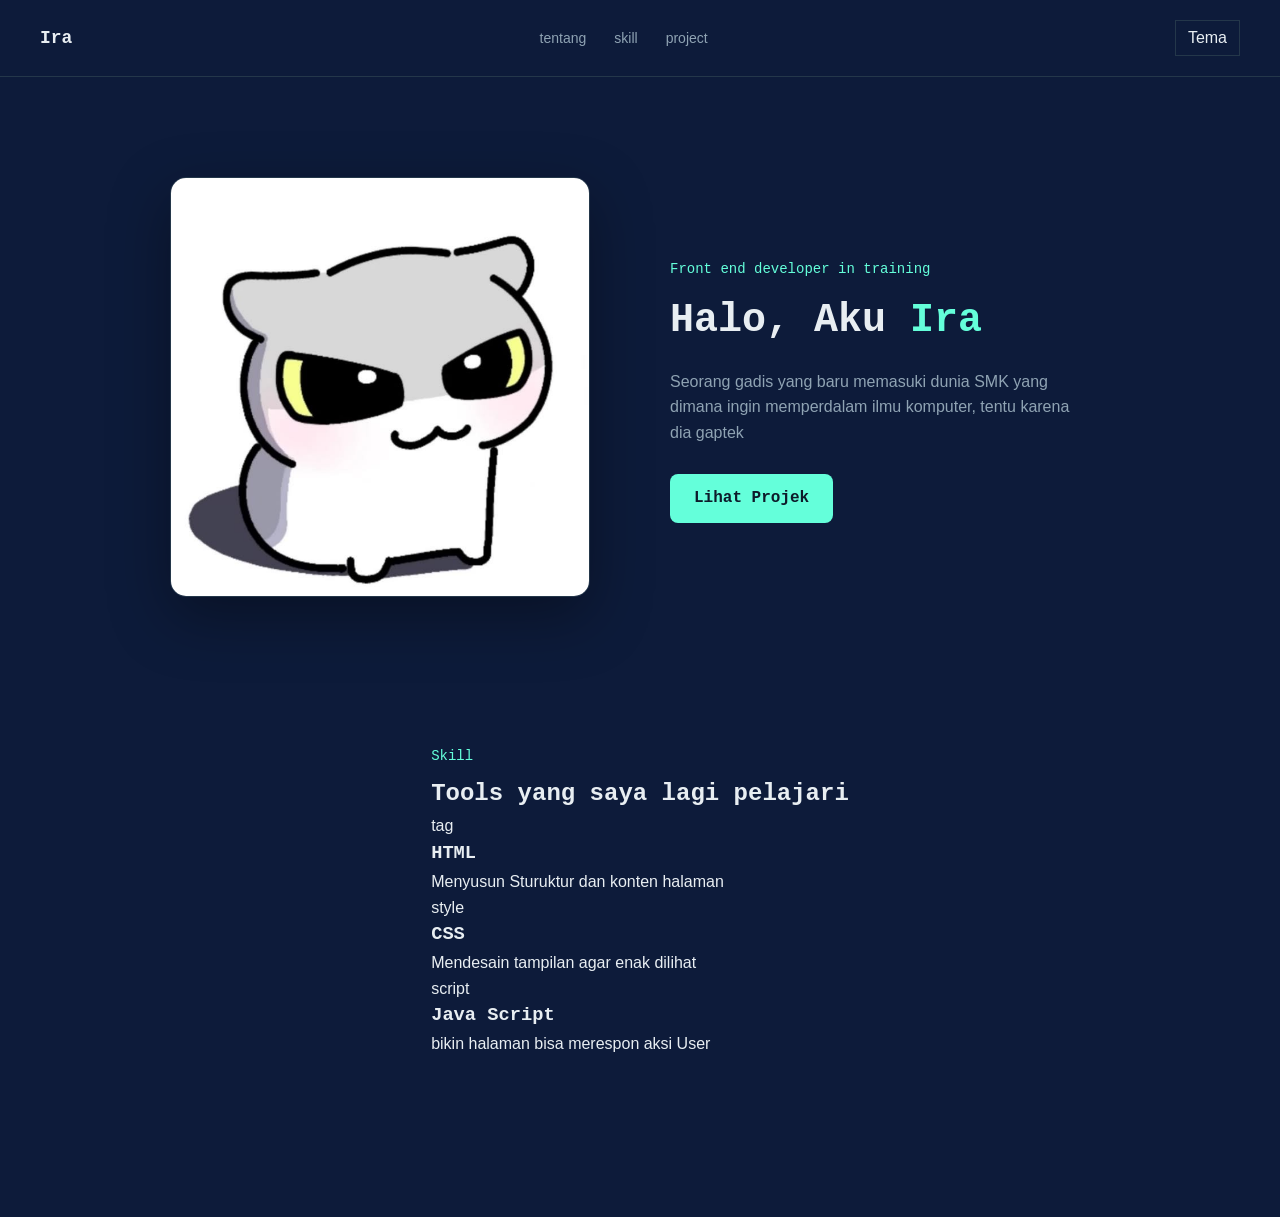
<file: index.html>
<!DOCTYPE html>
<html lang="id">
<head>
    <meta charset="UTF-8">
    <meta name="viewport" content="width=device-width, initial-scale=1.0">
    <title>portofolio Ira</title>
    <link rel="stylesheet" href="style.css">
</head>
<body>
    <header class="navbar">
        <div class="logo">
            <span class="logo-bracket"></span>Ira<span class="logo-bracket"></span>
        </div>
        <nav>
            <ul class="nav-list">
                <li><a href="#">tentang</a></li>
                <li><a href="#">skill</a></li>
                <li><a href="#">project</a></li>
            </ul>
        </nav>
        <button id="modeToggle" aria-label="Ganti nama">Tema</button>
    
    </header>
    
    <section id="tentang" class="hero">
        <div class="hero-image">
            <img src="me.jpg" alt="foto Ira">
        </div>
        <div class="hero-text">
            <p class="eyebrow">Front end developer in training</p>
            <h1>Halo, Aku <span class="highlight">Ira</span></h1>
            <p class="subtittle">
                Seorang gadis yang baru memasuki dunia SMK yang dimana ingin memperdalam ilmu komputer, tentu karena dia gaptek
            </p>
            <a href="#project" class="btn-primary">Lihat Projek</a>
        </div>
    
    <section id="skill" class="skill-section">
        <p class="eyebrow">Skill</p>
        <h2>Tools yang saya lagi pelajari</h2>
        <div class="skill-grid">
            <div class="skill-card">
                <span class="skill-tag">tag</span>
                <h3>HTML</h3>
                <p> Menyusun Sturuktur dan konten halaman</p>
                
            </div>
            <div class="skill-card">
                <span class="skill-tag">style</span>
                <h3>CSS</h3>
                <p> Mendesain tampilan agar enak dilihat</p>
                
            </div>
            <div class="skill-card">
                <span class="skill-tag">script</span>
                <h3>Java Script</h3>
                <p> bikin halaman bisa merespon aksi User</p>
                
            </div>
        </div>

    </section>

        <script src="fgg.js"></script>
</body>
</html>
</file>
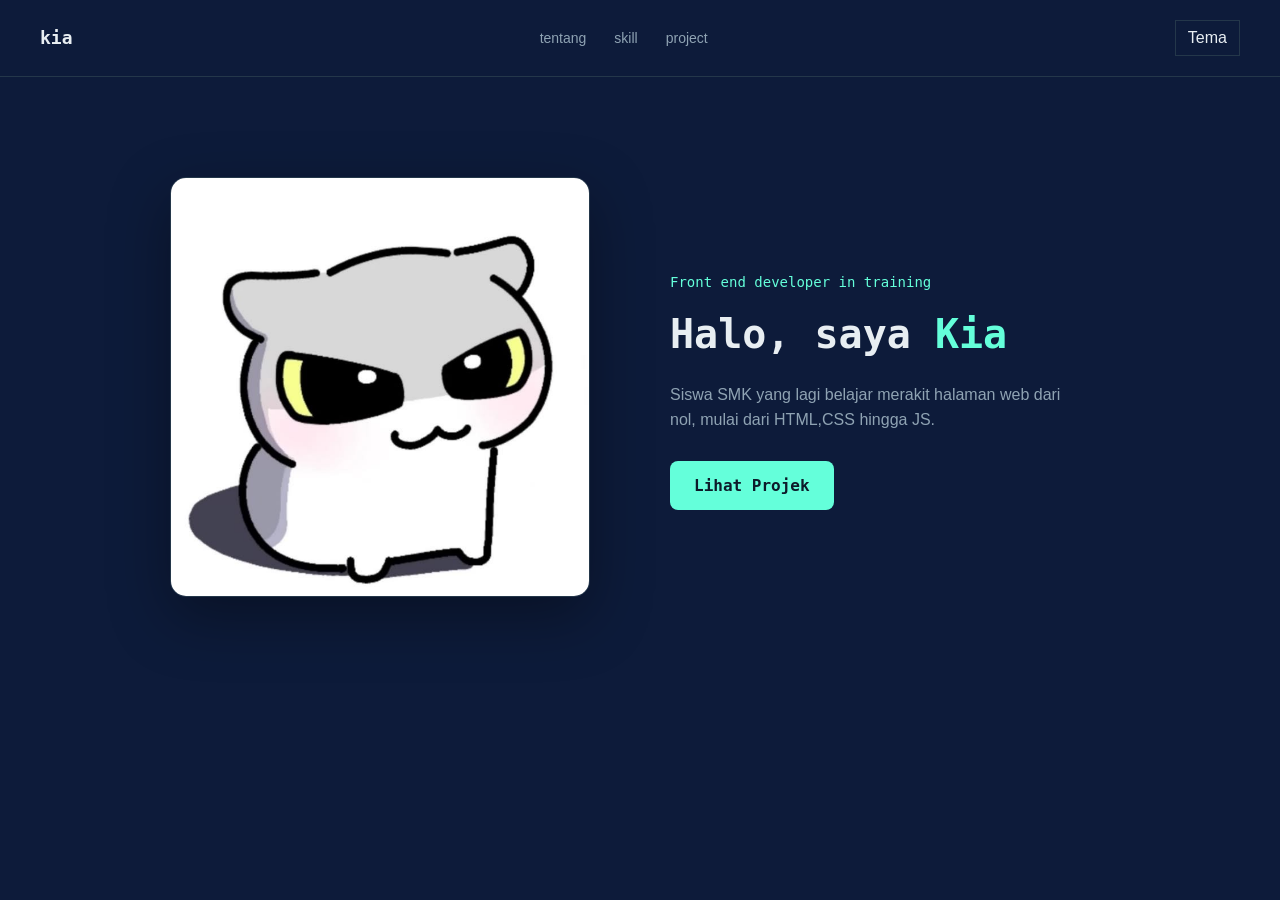
<file: ihiw.html>
<!DOCTYPE html>
<html lang="id">
<head>
    <meta charset="UTF-8">
    <meta name="viewport" content="width=device-width, initial-scale=1.0">
    <title>portofolio kia</title>
    <link rel="stylesheet" href="style.css">
</head>
<body>
    <header class="navbar">
        <div class="logo">
            <span class="logo-bracket"></span>kia<span class="logo-bracket"></span>
        </div>
        <nav>
            <ul class="nav-list">
                <li><a href="#">tentang</a></li>
                <li><a href="#">skill</a></li>
                <li><a href="#">project</a></li>
            </ul>
        </nav>
        <button id="modeToggle" aria-label="Ganti nama">Tema</button>
    
    </header>
   
    <section id="tentang" class="hero">
        <div class="hero-image">
            <img src="me.jpg" alt="foto Kia">
        </div>
        <div class="hero-text">
            <p class="eyebrow">Front end developer in training</p>
            <h1>Halo, saya <span class="highlight">Kia</span></h1>
            <p class="subtittle">
                Siswa SMK yang lagi belajar merakit halaman web dari nol, mulai dari HTML,CSS hingga JS.
            </p>
            <a href="#project" class="btn-primary">Lihat Projek</a>
        </div>
</body>
</html>
</file>
<file: style.css>
*{
    margin: 0;
    padding: 0%;
    box-sizing: border-box;
}

:root{
    --bg:#0d1b3a;
    --bg-elevated:#13263b;
    --font-mono:"JetBrains Mono", monospace;
    --font-sans:"inter", sans-serif;
    --text:#e8eef2;
    --border:#24374a;
    --text-muted:#8fa3b3;
    --accent:#64ffda;
    --accent-warm:#ffb454;
}

body.light{
    --bg:#f4f7f6;
    --bg-elevated:#ffff;
    --text:#0d1b2a;
    --text-muted: #4a5c68;
    --boder:#d9e2e3;
}

body{
    font-family: var(--font-sans);
    background-color: var(--bg);
    color: var(--text);
    line-height: 1.6;
    transition: background-color 0.3s, color 0.3s;
}

.eyebrow{
    font-family: var(--font-mono);
    color: var(--accent);
    font-size: 14px;
    margin-bottom: 8px;
}

section{
    padding: 80px;
    max-width: 1100px;
    margin: 0 auto;
}

h1, h2, h3, .logo{
    font-family: var(--font-mono);
}

a{
    text-decoration: none;
    color: inherit;
}

.navbar {
    display: flex;
    justify-content: space-between;
    align-items: center;
    padding: 20px 40px;
    border-bottom: 1px solid var(--border);
    position: sticky;
    top: 0;
    background-color: var(--bg);
    z-index: 10;
}

.logo{
    font-weight: 700;
    font-size: 18px;
}

.nav-list{
    list-style: none;
    display: flex;
    gap: 28px;
    font-family: var(--text-mono);
    font-size: 14px;
}

.nav-list a{
    color: var(--text-muted);
}

.nav-list a:hover{
    color: var(--accent);
    transition: 0.3s;
}

#modeToggle{
    border: 1px solid var(--border);
    background: none;
    color: var(--text);
    padding: 8px 12px;
    cursor: pointer;
    font-size: 16px;
}

/* hero Section Style */
.hero {
    display: flex;
    align-items: center;
    gap: 60px;
    padding-top: 100px;
    flex-wrap: wrap;
}
.hero-image{
    flex: 1;
    min-width: 300px;
}

.hero-image img{
    width: 100%;
    max-width: 420px;
    aspect-ratio: 1/1;
    object-fit: cover;
    border-radius: 16px;
    border: 1px solid var(--border);
    box-shadow: 0 20px 60px rgba(0, 0, 0, 0.35);
}

.hero-text{
    flex: 1;
    min-width: 300px;
}
.hero-text h1{
    font-size: 40px;
    margin: 4px 0 16px;
}

.highlight{
    color: var(--accent);
}

.subtittle{
    color: var(--text-muted);
    margin-bottom: 28px;
    max-width: 420px;
}

.btn-primary{
    display: inline-block;
    background-color: var(--accent);
    color: #0d1b2a;
    font-family: var(--font-mono);
    font-weight: 700;
    padding: 12px 24px;
    border-radius: 8px;
    border: none;
    cursor: pointer;
    transition: transform 0.2s;
}

.btn-primary:hover{
    transform: translateY(-2px);
}
</file>
